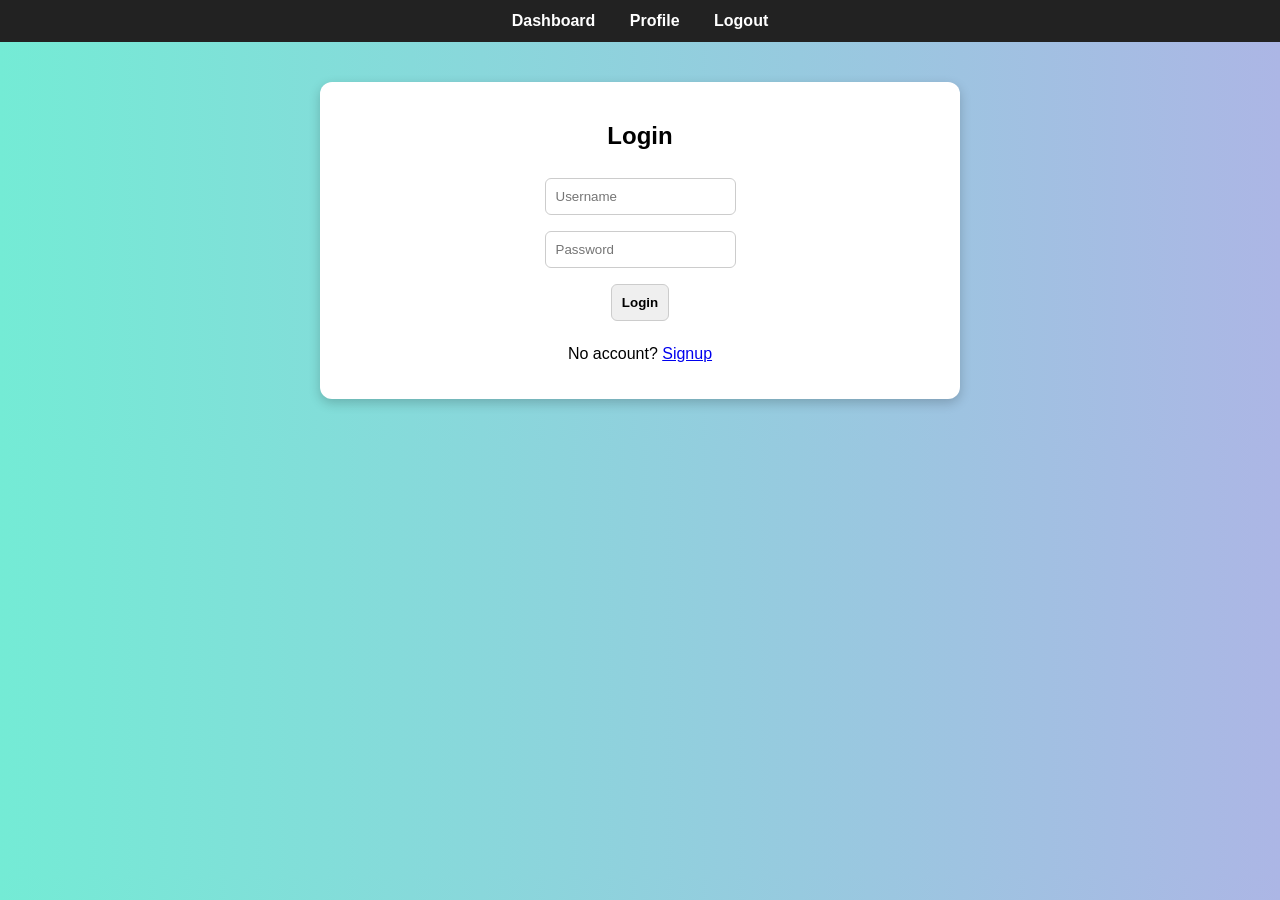
<file: index.html>
<!DOCTYPE html>
<html lang="en">
<head>
  <meta charset="UTF-8">
  <title>Habit Tracker</title>
  <link rel="stylesheet" href="style.css">
</head>
<body>
  <!-- Navbar -->
  <nav>
    <a href="#" onclick="showPage('dashboard')">Dashboard</a>
    <a href="#" onclick="showPage('profile')">Profile</a>
    <a href="#" onclick="logout()">Logout</a>
  </nav>

  <!-- App container -->
  <div id="app"></div>

  <script src="script.js"></script>
</body>
</html>
</file>
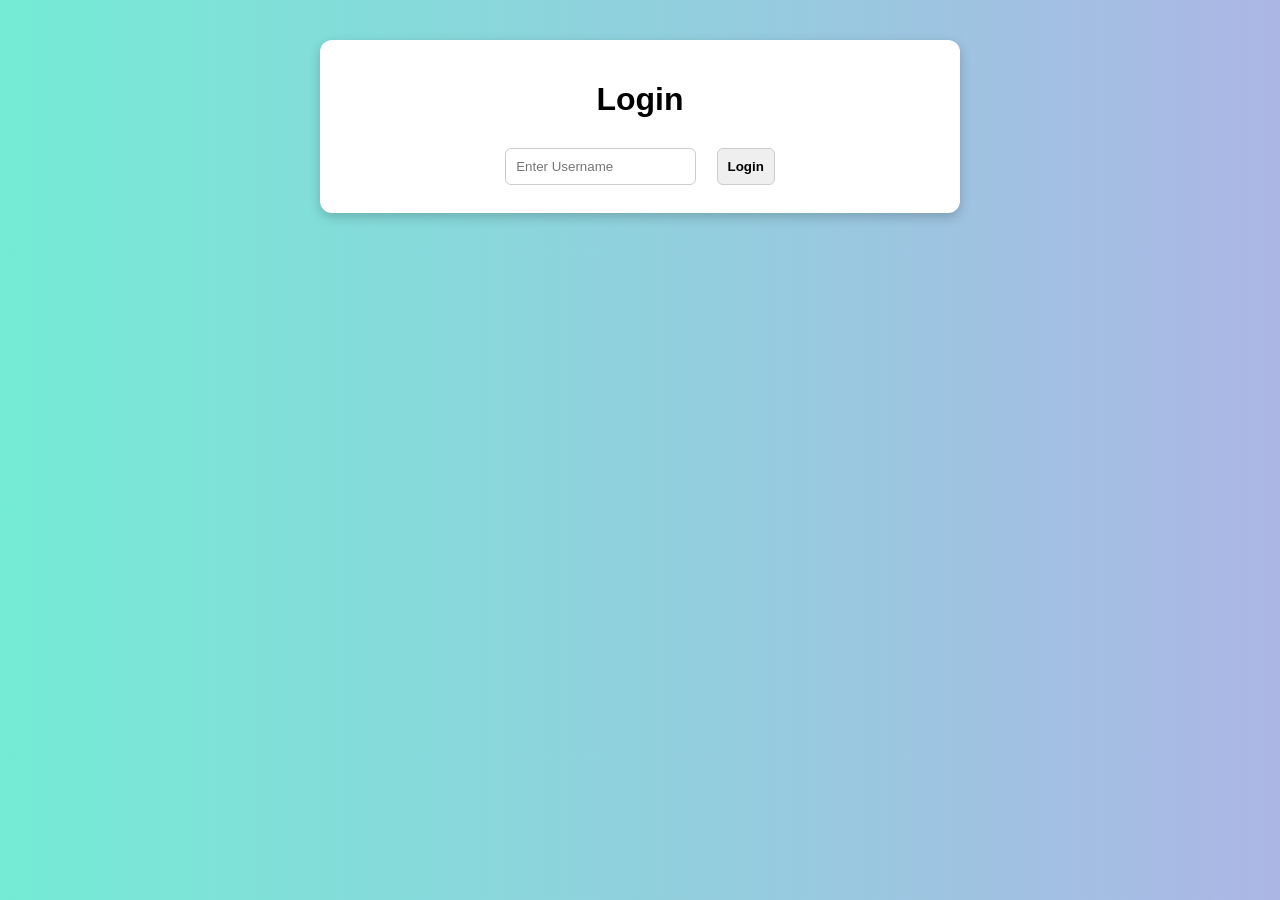
<file: 1.html>
<!DOCTYPE html>
<html lang="en">
<head>
  <meta charset="UTF-8">
  <title>Login - Habit Tracker</title>
  <link rel="stylesheet" href="style.css">
</head>
<body>
  <div class="container">
    <h1>Login</h1>
    <input type="text" id="username" placeholder="Enter Username">
    <button onclick="login()">Login</button>
  </div>
  <script>
    function login() {
      const user = document.getElementById("username").value;
      if(user.trim() === "") {
        alert("Enter a username!");
        return;
      }
      localStorage.setItem("username", user);
      window.location.href = "dashboard.html";
    }
  </script>
</body>
</html>
</file>
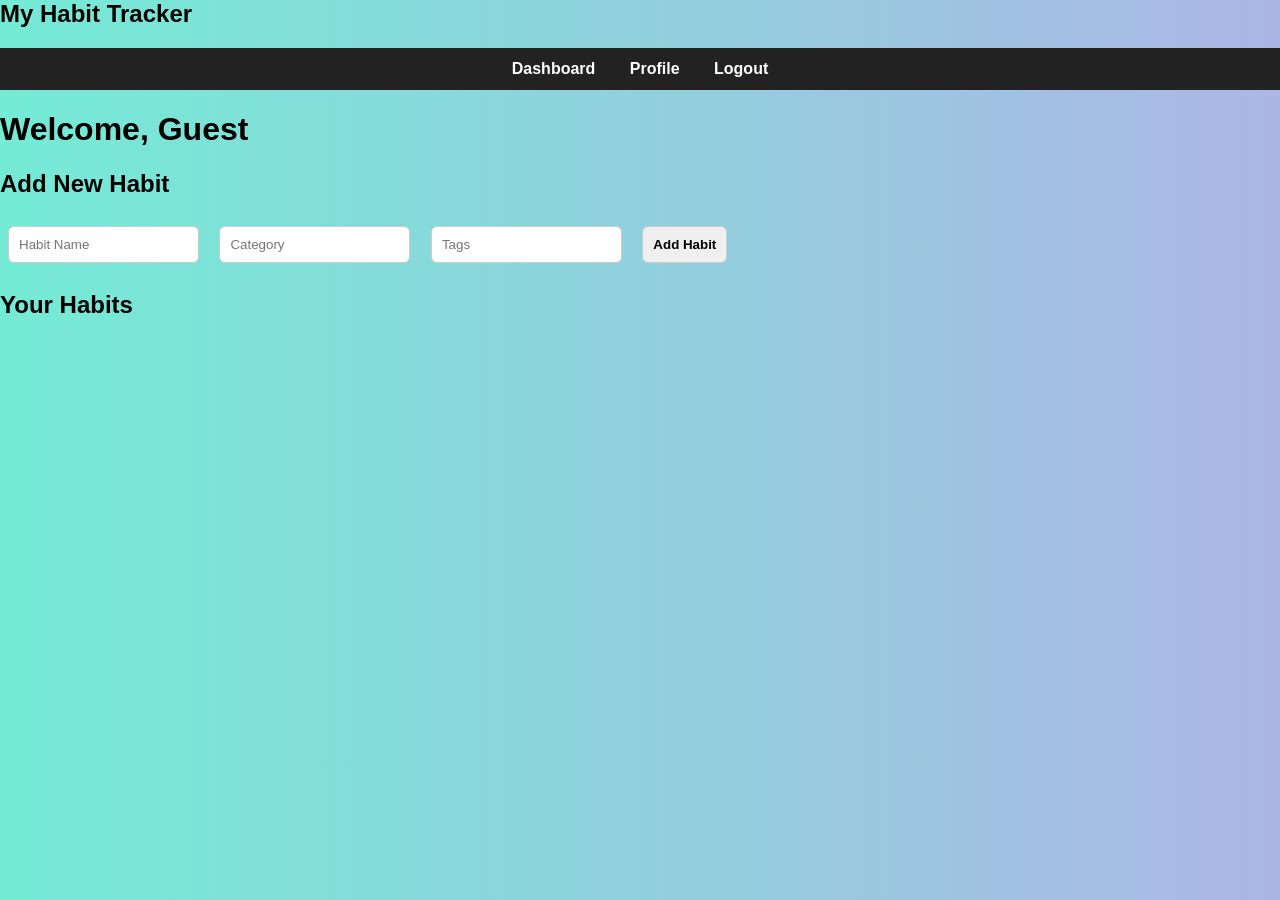
<file: dashboard.html>
<html>
<head>
  <title>Dashboard - Habit Tracker</title>
  <link rel="stylesheet" href="style.css">
</head>
<body>
  <header>
    <h2>My Habit Tracker</h2>
    <nav>
      <a href="dashboard.html">Dashboard</a>
      <a href="profile.html">Profile</a>
      <a href="logout.html">Logout</a>
    </nav>
  </header>
  <main>
    <h1 id="welcome"></h1> 
    <section class="habit-form">
      <h2>Add New Habit</h2>
      <form id="habitForm">
        <input type="text" id="habitName" placeholder="Habit Name">
        <input type="text" id="habitCategory" placeholder="Category">
        <input type="text" id="habitTags" placeholder="Tags">
        <button type="submit">Add Habit</button>
      </form>
    </section>
    <section id="habitList">
      <h2>Your Habits</h2>
    </section>
  </main>
  <script src="script.js"></script>
  <script>
    const user = localStorage.getItem("username");
    document.getElementById("welcome").innerText = "Welcome, " + (user ? user : "Guest");
  </script>
</body>
</html>
</file>
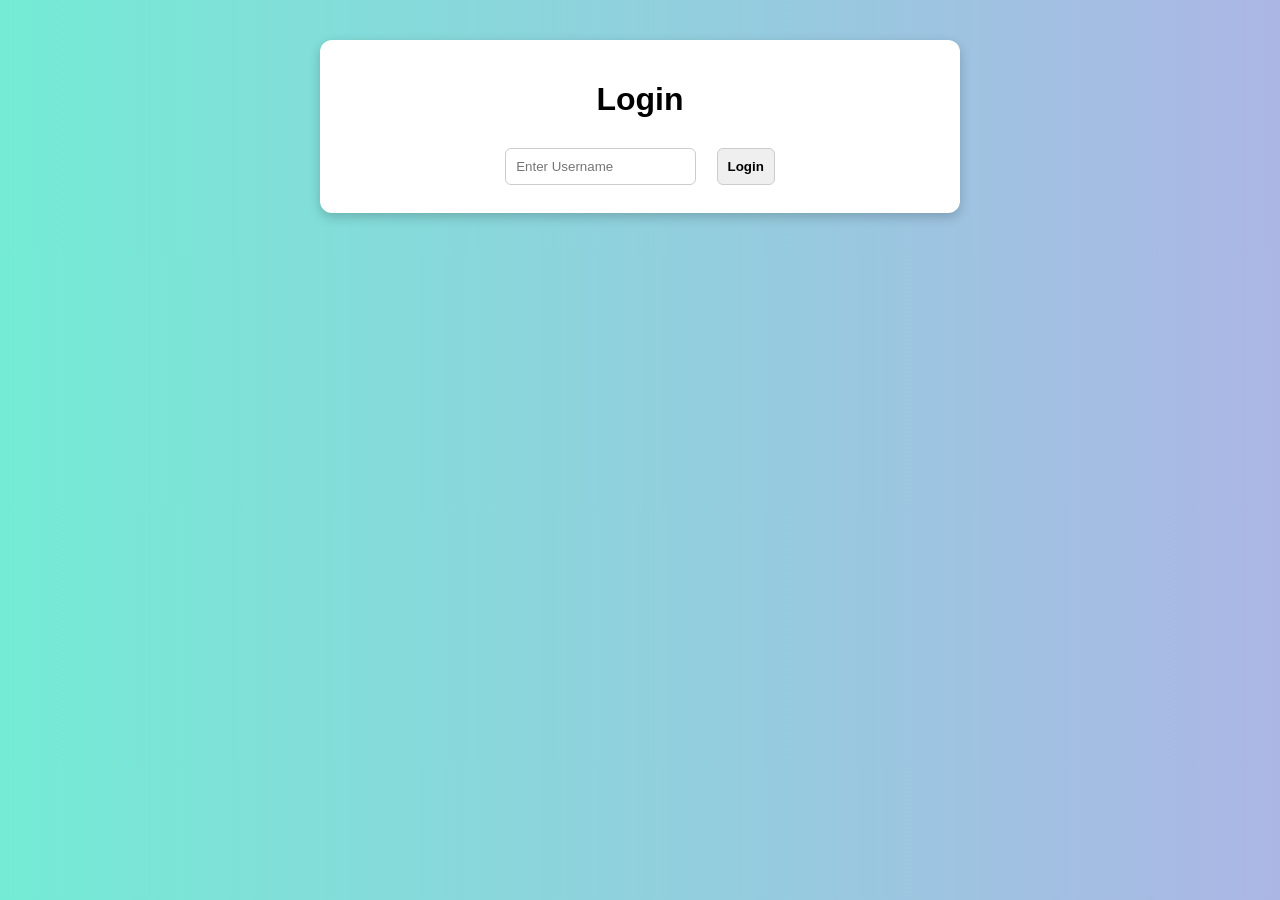
<file: login.html>
<html>
<head>
  <title>Login - Habit Tracker</title>
  <link rel="stylesheet" href="style.css">
</head>
<body>
  <div class="container">
    <h1>Login</h1>
    <input type="text" id="username" placeholder="Enter Username">
    <button onclick="login()">Login</button>
  </div>
  <script>
    function login() {
      const user = document.getElementById("username").value;
      if (user.trim() === "") {
        alert("Enter a username!");
        return;
      }
      localStorage.setItem("username", user);
      window.location.href = "dashboard.html"; 
    }
  </script>
</body>
</html>
</file>
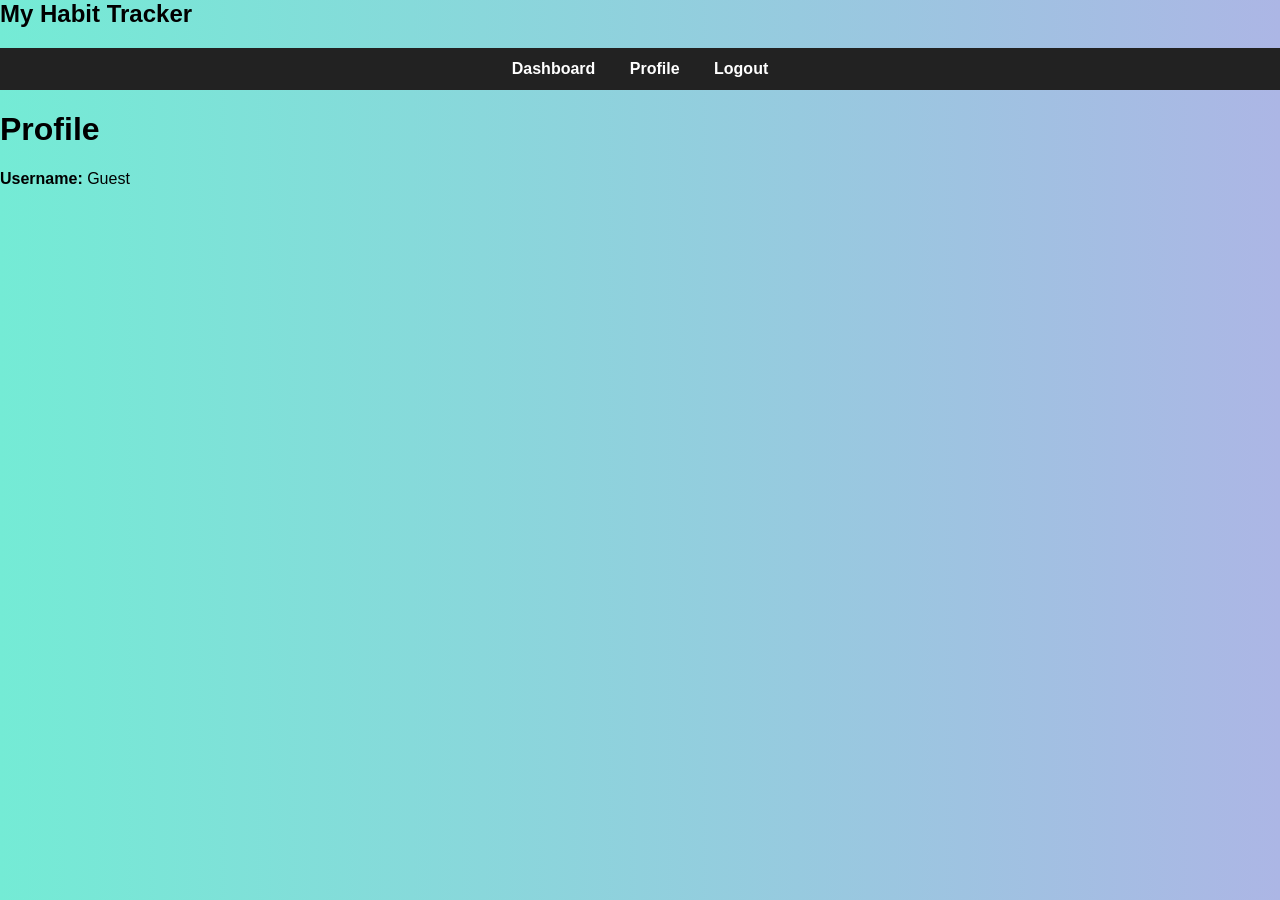
<file: profile.html>
<html>
<head>
  <title>Profile - Habit Tracker</title>
  <link rel="stylesheet" href="style.css">
</head>
<body>
  <header>
    <h2>My Habit Tracker</h2>
    <nav>
      <a href="dashboard.html">Dashboard</a>
      <a href="profile.html">Profile</a>
      <a href="logout.html">Logout</a>
    </nav>
  </header>
  <main>
    <h1>Profile</h1>
    <p><strong>Username:</strong> <span id="profileName"></span></p>
  </main>
  <script>
    const user = localStorage.getItem("username");
    document.getElementById("profileName").innerText = user ? user : "Guest";
  </script>
</body>
</html>
</file>
<file: style.css>
body {
  font-family: Arial, sans-serif;
  margin: 0;
  background: linear-gradient(to right, #74ebd5, #acb6e5);
}

nav {
  background: #222;
  padding: 12px;
  text-align: center;
}

nav a {
  color: white;
  margin: 0 15px;
  text-decoration: none;
  font-weight: bold;
}

nav a:hover {
  text-decoration: underline;
}

.container {
  width: 80%;
  max-width: 600px;
  margin: 40px auto;
  background: white;
  padding: 20px;
  border-radius: 12px;
  text-align: center;
  box-shadow: 0 4px 12px rgba(0,0,0,0.2);
}

input, button {
  padding: 10px;
  margin: 8px;
  border-radius: 6px;
  border: 1px solid #ccc;
}

button {
  cursor: pointer;
  font-weight: bold;
}

button.add {
  background: #4caf50;
  color: white;
}

button.edit {
  background: #ff9800;
  color: white;
}

button.delete {
  background: #f44336;
  color: white;
}

ul {
  list-style: none;
  padding: 0;
}

li {
  display: flex;
  justify-content: space-between;
  margin: 8px 0;
  padding: 8px;
  background: #eee;
  border-radius: 6px;
}
</file>
